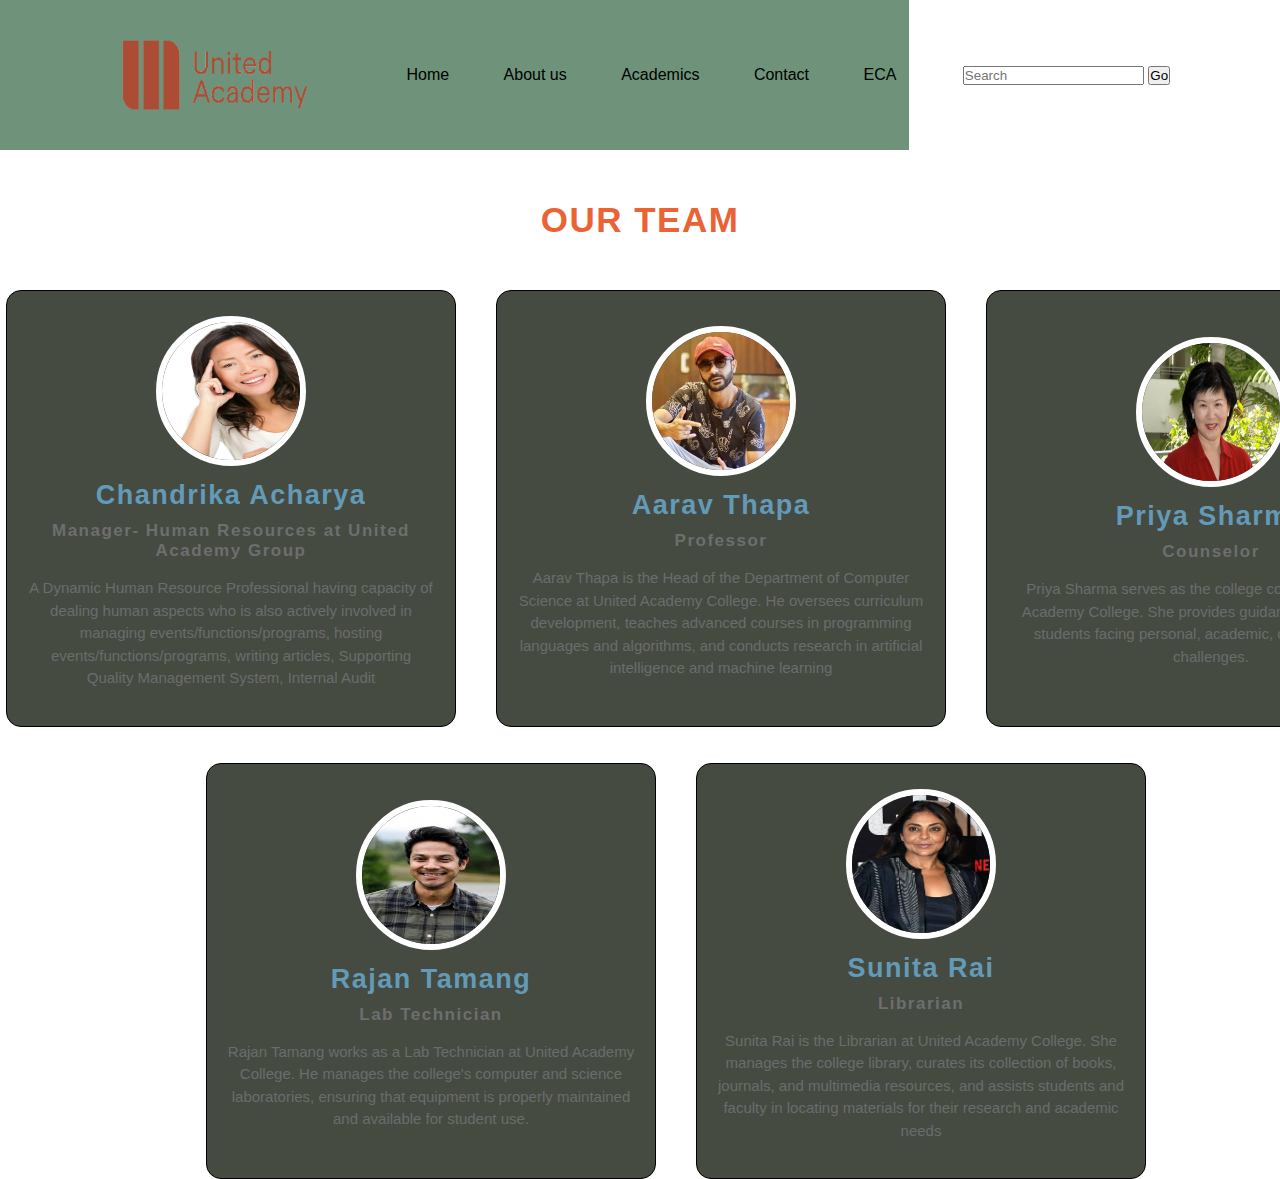
<file: IT FINAL WEBSITE/anu/anu_project/html/Aboutus.html>
<!DOCTYPE html>
<html>

<head>
	<meta charset="utf-8">
	<meta name="viewport" content="width=device-width, initial-scale=1">

	<!--custom css link starts-->

	<link rel="stylesheet" type="text/css" href="../css/aboutus.css">

	
	<!--custom css link starts-->

	<title>Team</title>
</head>

<body>
        <!--navbar section starts-->
        <section>
            <div class="colored-div">
                <div class="navbar">
                    <img src="../images/united_academylogo.png" height="150px" width="250px">
                    <ul>
                        <li><a href="../html/index.html">Home</a></li>
                        <li><a href="../html/Aboutus.html">About us </a></li>
                        <li><a href="../html/academics.html">Academics</a></li>
                        <li><a href="../html/contact.html">Contact</a></li>
                        <li><a href="../html/ECA.html">ECA</a></li>
                        
                    </ul>
                    <form>
                        <input type="text" placeholder="Search">
                        <button type="submit">Go</button>
                    </form>

                   
                </div>
            </div>
        </section>   
       <!--navbar sectoion ends here-->

		<!--card for Chandrika Acharya starts-->

		<div class="team-section">
			<div class="container">
				<div class="row">
					<div class="title">
						<h1>Our Team</h1>
					</div>
				</div>
				<div class="team-card">
					<div class="card">
						<div class="image-section">
							<img src="../images/imageG.jpg">
						</div>
						<div class="content">
							<h3>Chandrika Acharya</h3>
							<h4>Manager- Human Resources at United Academy Group</h4>
							<p>A Dynamic Human Resource Professional having capacity of dealing human aspects who is also actively involved in managing events/functions/programs, hosting events/functions/programs, writing articles, Supporting Quality Management System, Internal Audit</p>
							
						</div>
					</div>

					<!--card for Chandrika Acharya ends-->

					<!--card for Aarav Thapastarts-->

					<div class="card">
						<div class="image-section">
							<img src="../images/imageB.jpg">
						</div>
						<div class="content">
							<h3> Aarav Thapa</h3>
							<h4>Professor</h4>
							<p>Aarav Thapa is the Head of the Department of Computer Science at United Academy College. He oversees curriculum development, teaches advanced courses in programming languages and algorithms, and conducts research in artificial intelligence and machine learning</p>
							
						</div>
					</div>

					<!--card for Aarav Thapastarts-->

					<!--card for Priya Sharma starts-->

					<div class="card">
						<div class="image-section">
							<img src="../images/imageG2.jpg">
						</div>
						<div class="content">
							<h3>Priya Sharma</h3>
							<h4>Counselor</h4>
							<p> Priya Sharma serves as the college counselor at United Academy College. She provides guidance and support to students facing personal, academic, or career-related challenges.</p>
						</div>
					</div>
				</div>

				<!--card for Priya Sharma ends-->

				<br><br>
				<!--card for Rajan Tamang starts-->
				<div class="teamCard2">
					<div class="card">
						<div class="image-section">
							<img src="../images/imageB2.jpeg">
						</div>
						<div class="content">
							<h3>Rajan Tamang</h3>
							<h4>Lab Technician</h4>
							<p>Rajan Tamang works as a Lab Technician at United Academy College. He manages the college's computer and science laboratories, ensuring that equipment is properly maintained and available for student use. </p>
							
						</div>
					</div>

					<!--card for Rajan Tamang ends-->

					<!--card for Sunita Raistarts-->
					<div class="card">
						<div class="image-section">
							<img src="../images/imageG3.jpg">
						</div>
						<div class="content">
							<h3>Sunita Rai</h3>
							<h4>Librarian</h4>
							<p>Sunita Rai is the Librarian at United Academy College. She manages the college library, curates its collection of books, journals, and multimedia resources, and assists students and faculty in locating materials for their research and academic needs</p>
							
						</div>
					</div>
				</div>
			</div>
		</div>
		<!--card for Sunita Rai ends-->

</body>

</html>
</file>
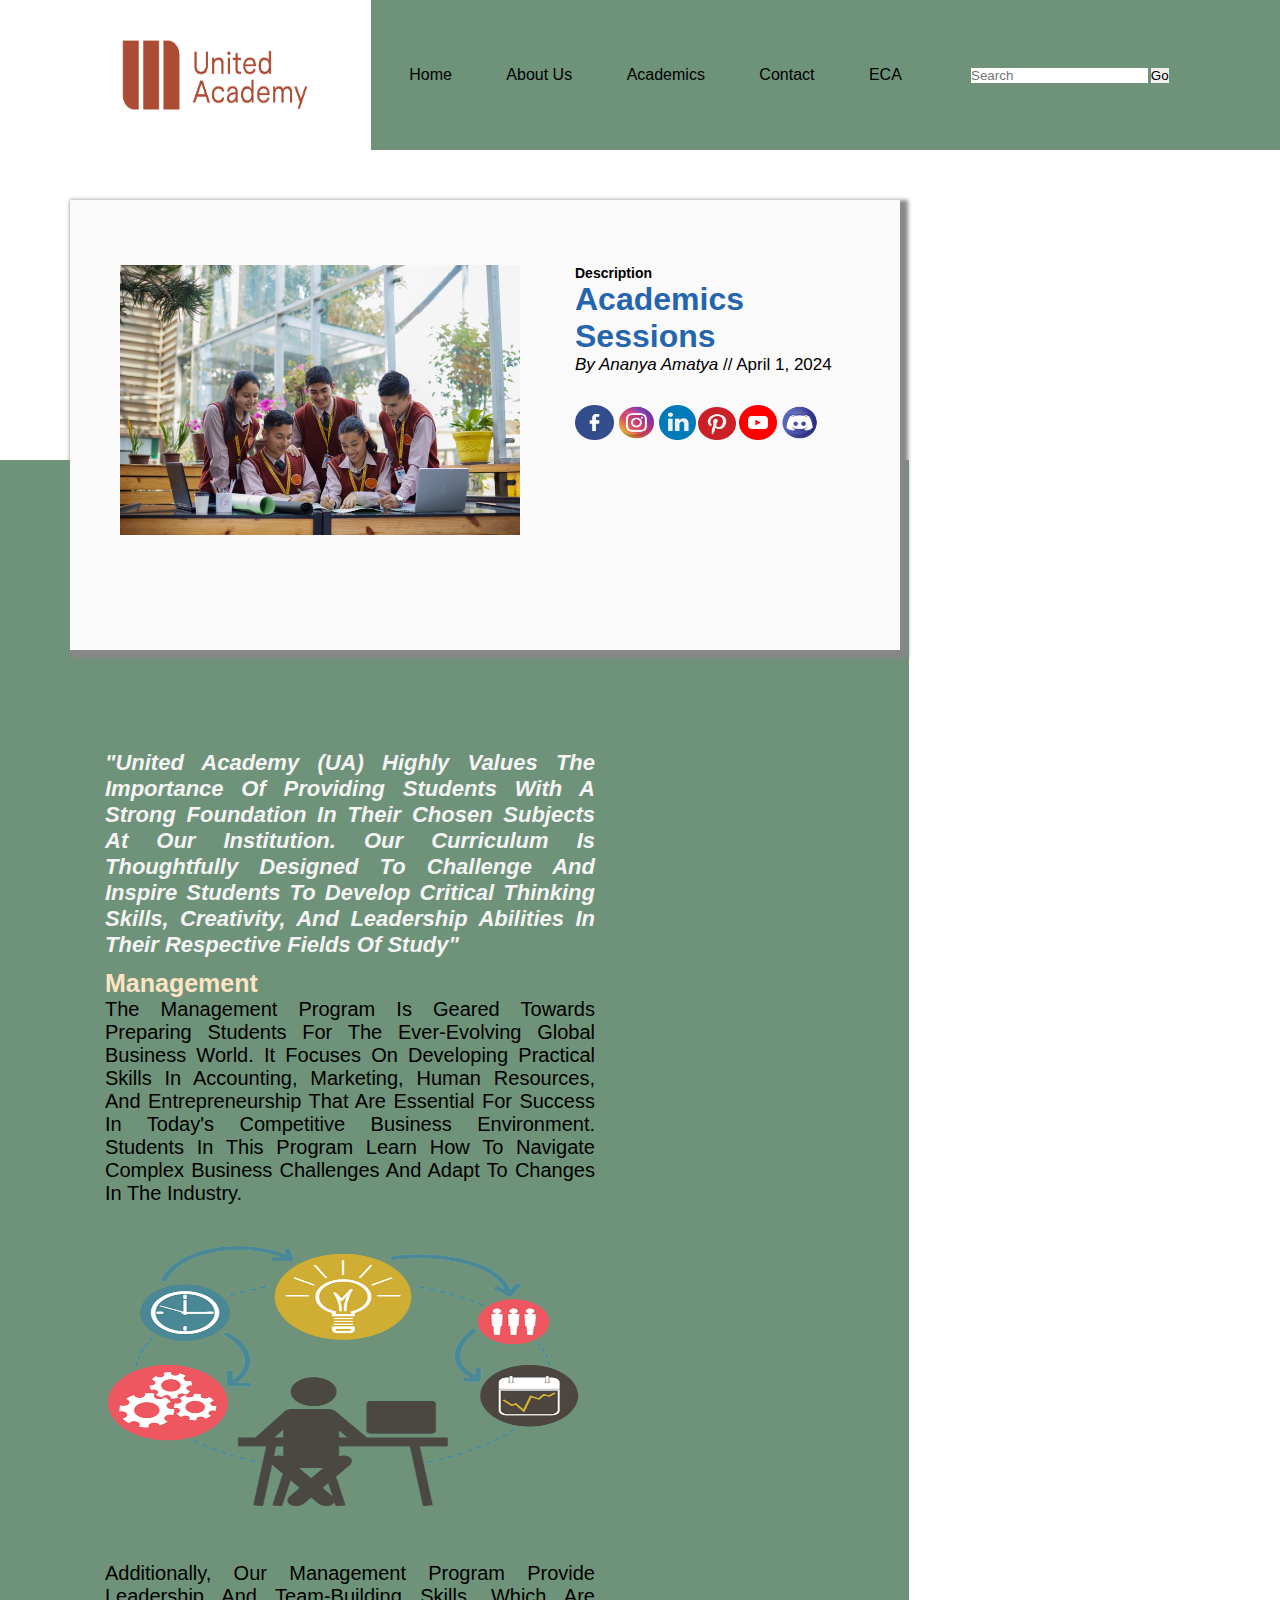
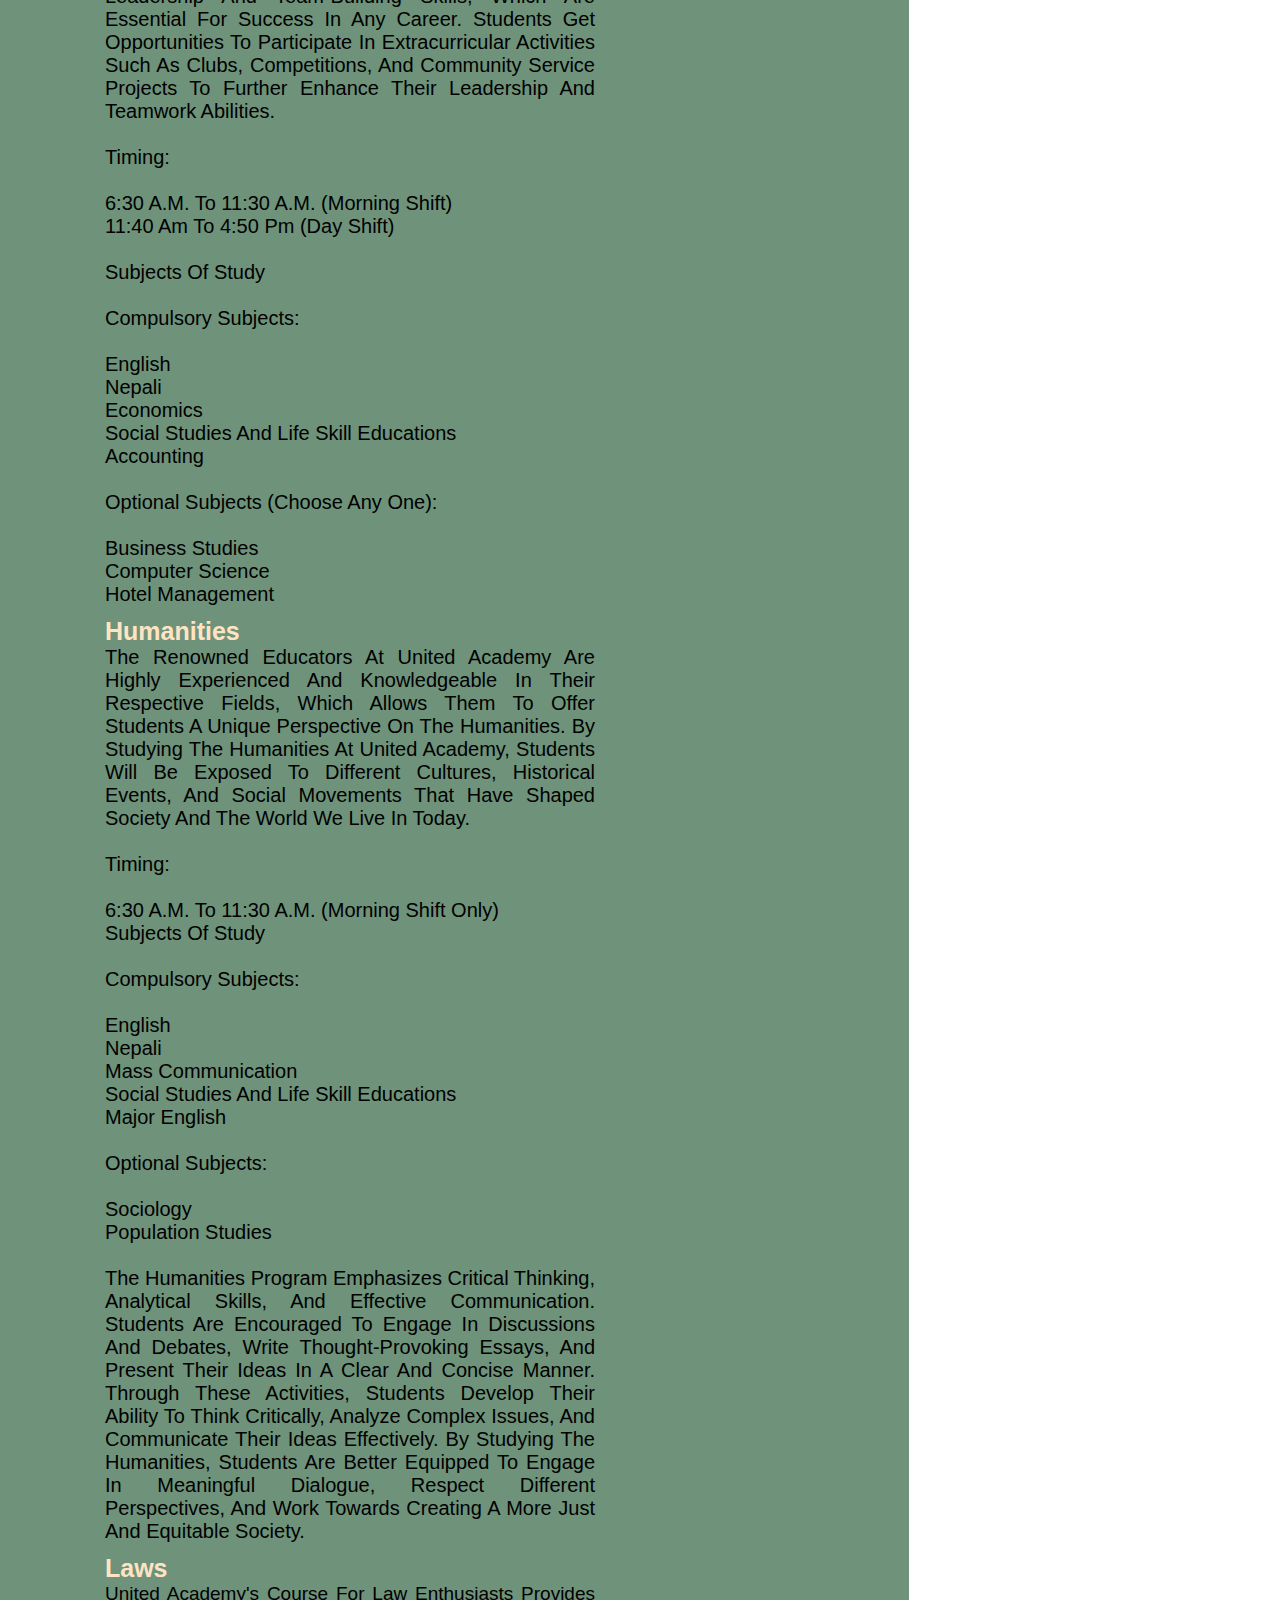
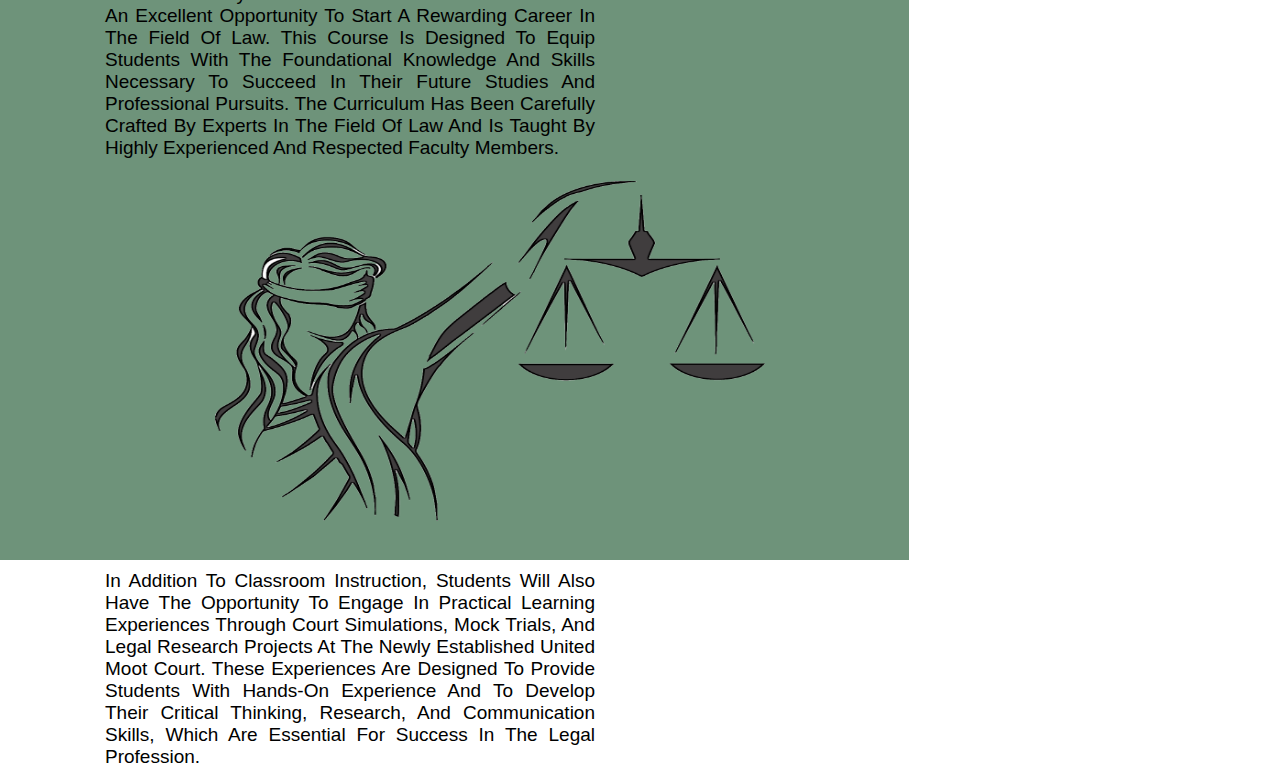
<file: IT FINAL WEBSITE/anu/anu_project/html/academics.html>
<!DOCTYPE html>
<html>

<head>
    <title>Academics</title>

	<!--custom css link starts-->
    <link rel="stylesheet" type="text/css" href="../css/academics.css">
	<!--custom css link ends-->

    <meta charset="utf-8">
    <meta name="description" content="Online Ecommerce Website">
    <meta name="keywords" content="HTML, CSS, JS">
    <meta name="author">

<body>
        <!--navbar section starts-->
        <section>
            <div class="colored-div">
                <div class="navbar">
                    <img src="../images/united_academylogo.png" height="150px" width="250px">
                    <ul>
                        <li><a href="../html/index.html">Home</a></li>
                        <li><a href="../html/Aboutus.html">About us </a></li>
                        <li><a href="../html/academics.html">Academics</a></li>
                        <li><a href="../html/contact.html">Contact</a></li>
                        <li><a href="../html/ECA.html">ECA</a></li>
                        
                    </ul>
                    <form>
                        <input type="text" placeholder="Search">
                        <button type="submit">Go</button>
                    </form>

                   
                </div>
            </div>
        </section>   
       <!--navbar sectoion ends here-->

                <!--poster section starts-->

                <div class="poster">
                    <img src="../images/uacover.jpg" height="270px" ; width="400px" ;
                        style="margin-left: 50px; margin-top: 65px; float: left; position: absolute;">
                    <h5 style="padding-top: 65px; padding-left: 505px; font-size: 14px;"> Description </h5>
                    <h1 style="padding-left: 505px; font-size: 32px; color: #2565ae; padding-right: 20px;">Academics
                         <br>Sessions</h1>
                    <i>
                        <p style="padding-left: 505px; font-size: 17px;"> By Ananya Amatya
                    </i>// April 1, 2024</p>


                    <div class="share">
                        <a href="https://facebook.com/"><img src="../images/facebook.png" height="35px"
                                width="39px"></a>
                        <a href="https://www.instagram.com/"><img src="../images/insta.png" height="35px" ;
                                width="39px"></a>
                        <a href="https://www.linkedin.com/"><img src="../images/linkedin.png" height="35px" ;
                                width="37px"></a>
                        <a href="https://pinterest.com/"><img src="../images/pinter.png" height="33px" width="38px"></a>
                        <a href="https://youtube.com/"><img src="../images/youtube.png" height="35px" width="38px"></a>
                        <a href="https://discord.com/"><img src="../images/discord.png" height="35px" width="38px"></a>
                    </div>

                </div>
                <div class="leftdiv">
                    <div class="article">
                        <b><i>
                                <p
                                    style=" font-size: 22px; text-align: justify; color: #f5f4f4; padding-right: 30px; padding-left: 30px;">
                                    "United Academy (UA) highly values the importance of providing students with a strong foundation in their chosen subjects at our institution. Our curriculum is thoughtfully designed to challenge and inspire students to develop critical thinking skills, creativity, and leadership abilities in their respective fields of study"
                            </i> </b></p><br>


                        <h2 style="padding-left: 30px; font-size: 25px; color: bisque;"> Management</h2>
                        <p style="padding-left: 30px; padding-right: 30px; font-size: 20px; text-align:justify;">
                            The management program is geared towards preparing students for the ever-evolving global business world. It focuses on developing practical skills in accounting, marketing, human resources, and entrepreneurship that are essential for success in today's competitive business environment. Students in this program learn how to navigate complex business challenges and adapt to changes in the industry.
                        </p><br><br>

                        <center>
                         <img src="../images/management.png" height="300px" width="500px">
                        </center>
                        

                        <br><br><br>

                        <p style=" padding-left: 30px; padding-right: 30px;font-size: 20px; text-align:justify; ">
                            Additionally, our management program provide leadership and team-building skills, which are essential for success in any career. Students get opportunities to participate in extracurricular activities such as clubs, competitions, and community service projects to further enhance their leadership and teamwork abilities. 
                            <br><br>
                            Timing:
                            <br><br>
                            6:30 a.m. to 11:30 a.m. (morning shift)<br>
                            11:40 am to 4:50 pm (day shift)<br><br>

                            Subjects of Study<br><br>
                            
                            Compulsory Subjects:<br><br>
                            
                                English<br>
                                Nepali<br>
                                Economics<br>
                                Social Studies and Life Skill Educations<br>
                                Accounting <br><br>
                            
                            Optional Subjects (choose any one):<br><br>
                            
                                Business Studies<br>
                                Computer Science<br>
                                Hotel Management</p><br>
                            
                        <h2 style="padding-left: 30px; font-size: 25px; color: bisque;"> Humanities
                        </h2>

                        <p style="padding-left: 30px; padding-right: 30px; font-size: 20px; text-align:justify;">
                            The renowned educators at United Academy are highly experienced and knowledgeable in their respective fields, which allows them to offer students a unique perspective on the humanities. By studying the humanities at United Academy, students will be exposed to different cultures, historical events, and social movements that have shaped society and the world we live in today.<br><br>

                            Timing:<br><br>

                            6:30 a.m. to 11:30 a.m. (morning shift only)<br>
                            Subjects of Study<br><br>

                            Compulsory Subjects:<br><br>

                                English<br>
                                Nepali<br>
                                Mass Communication<br>
                                Social Studies and Life Skill Educations<br>
                                Major English <br><br>

                            Optional Subjects:<br><br>

                                Sociology<br>
                                Population Studies<br><br>
                            The humanities program emphasizes critical thinking, analytical skills, and effective communication. Students are encouraged to engage in discussions and debates, write thought-provoking essays, and present their ideas in a clear and concise manner. Through these activities, students develop their ability to think critically, analyze complex issues, and communicate their ideas effectively. By studying the humanities, students are better equipped to engage in meaningful dialogue, respect different perspectives, and work towards creating a more just and equitable society.



                        </p><br>

                        <h2 style="padding-left: 30px; font-size: 25px;color: bisque;"> Laws
                        </h2>

                        <p style="padding-left: 30px; padding-right: 30px; font-size: 19px; text-align:justify;">United Academy's course for law enthusiasts provides an excellent opportunity to start a rewarding career in the field of law. This course is designed to equip students with the foundational knowledge and skills necessary to succeed in their future studies and professional pursuits. The curriculum has been carefully crafted by experts in the field of law and is taught by highly experienced and respected faculty members.<br><br>
                            <img src="../images/law.png" height="340px" ; width="550px" style="margin-left: 110px;">
                            <br><br><br>

                            In addition to classroom instruction, students will also have the opportunity to engage in practical learning experiences through court simulations, mock trials, and legal research projects at the newly established United Moot Court. These experiences are designed to provide students with hands-on experience and to develop their critical thinking, research, and communication skills, which are essential for success in the legal profession.
                        </p><br>


                            
                            

                          

                    </div>
                </div>
            </div>
     
                

</body>
</file>
<file: IT FINAL WEBSITE/anu/anu_project/css/aboutus.css>
* {
	margin: 0px;
	padding: 0px;
	box-sizing: border-box;
	font-family: sans-serif;
}

.navbar {

	margin-top: 0px;

	display: flex;
	background: linear-gradient(to right, #6e937a 71%, white 29%);
	align-items: center;

	position: sticky;
}

.navbar img {
	margin-left: 90px;
}

ul {

	flex: 0.85;
	text-align: center;
	font-size: 16px;
}

ul li {
	display: inline-block;
	list-style: none;
	margin: 0 15px;
}

ul li a {
	text-decoration: none;
	color: black;
	padding: 0 10px;
	position: relative;
}

ul img {
	margin-left: 500px;
}

ul li a::after {
	content: '';
	width: 0;
	height: 10px;
	background: #B2AC88;
	position: absolute;
	left: 50%;
	transform: translate(-50%);
	bottom: -30px;
	transition: 0.5s;
}

ul li a:hover {
	color: #B2AC88;
}

ul li a:hover::after {
	width: 100%;
}

.navbar-icons img {
	height: 25px;
	margin-left: 40px;
	cursor: pointer;
}

.navbar-icons {
	margin-left: 0px;
}

.team-section {
	width: 100%;
}

.team-section .container {
	width: 60%;
	margin: auto;
}

.team-section .container .row {
	width: 80%;
	margin: auto;
}

.team-section .container .row .title {
	text-align: center;
	margin-top: 50px;
}

.team-section .container .row .title h1 {
	font-size: 35px;
	text-transform: uppercase;
	letter-spacing: 1.5px;
	color: #eb6234;
}

.team-section .container .row .title p {
	font-size: 18px;
	font-family: sans-serif;
	margin: 30px 0px;
	color: #a3a3a3;
}

.team-card {
	width: 100%;
	display: grid;
	grid-template-columns: repeat(3, 1fr);
	grid-gap: 40px;
	margin-top: 50px;
	margin-left: -250px;
}

.team-card .card {
	width: 450px;
	padding-top: 25px;
	background-color: rgb(69, 75, 65);
	border-radius: 15px;
	transition: transform .2s;
	border: 1px solid;
	border-color: black;
}

.team-card .card:hover {
	-ms-transform: scale(1.5);
	-webkit-transform: scale(1.5);
	transform: scale(1.1);
}

.teamCard2 {
	display: grid;
	width: 100%;
	display: grid;
	grid-template-columns: repeat(3, 1fr);
	grid-gap: 40px;
	margin: 0 19% 0 19%;
	margin-left: -50px;

}

.teamCard2 .card {
	width: 450px;
	padding-top: 25px;
	background-color: rgb(69, 75, 65);
	border-radius: 15px;
	transition: transform .2s;
	border: 1px solid;
	border-color: black;
}

.teamCard2 .card:hover {
	-ms-transform: scale(1.5);
	-webkit-transform: scale(1.5);
	transform: scale(1.1);
}

.card {
	width: 100%;
	height: auto;
	background-color: #fafafa;
	display: flex;
	justify-content: center;
	align-items: center;
	flex-direction: column;
	padding: 20px;
	cursor: pointer;
}

.card:hover {
	background-color: #150d0d;
	transition: 0.3s;
}

.card .image-section img {
	height: 150px;
	width: 150px;
	border-radius: 50%;
	border: 6px solid #fff;
}

.card .content {
	width: 100%;
	text-align: center;
}

.card .content h3 {
	font-size: 27px;
	margin-top: 10px;
	letter-spacing: 1.5px;
	color: #639ab8;
}

.card .content h4 {
	font-size: 17px;
	margin-top: 10px;
	letter-spacing: 1.5px;
	color: #6e6e6e;
}

.card .content p {
	font-size: 15px;
	margin: 16px 0px;
	line-height: 1.5;
	color: #6c6c6c;

}

.uss h1 {
    font-size: 40px;
    margin-top: 50px;
    margin-bottom: 50px;

}


.footer .box-container {

    margin-top: 100px;
    margin-left: 0px;
    display: flex;

    flex-wrap: wrap;

    gap: 1.5rem;

}



.footer .box-container .box {

    flex: 1 1 25rem;

}



.footer .box-container .box h3 {

    color: #333;

    font-size: 2.5rem;

    padding: 1rem 0;

}



.footer .box-container .box a {

    display: block;

    color: #666;

    font-size: 1.5rem;

    padding: 1rem 0;

}



.footer .box-container .box a:hover {

    color: var(--green);

    text-decoration: underline;

}



.footer .box-container .box img {

    margin-top: 1rem;

}



.footer .credit {

    text-align: center;

    padding: 1.5rem;

    margin-top: 1.5rem;

    padding-top: 2.5rem;

    font-size: 2rem;

    color: #333;

    border-top: .1rem solid rgba(0, 0, 0, .1);

    padding-bottom: 9rem;

}



.footer .credit span {

    color: var(--green);

}
</file>
<file: IT FINAL WEBSITE/anu/anu_project/css/academics.css>
:root {

    --green:#a4632e;

}



* {

    margin: 0;

    padding: 0;

    box-sizing: border-box;

    font-family: Verdana, Geneva, Tahoma, sans-serif;

    outline: none;

    border: none;

    text-decoration: none;

    text-transform: capitalize;

    transition: .2s linear;

}

html {

    font-size: 62.5%;

    scroll-behavior: smooth;

    scroll-padding-top: 100rem;

    overflow-x: hidden;
}

.navbar {

    margin-top: 0px;

    display: flex;

    align-items: center;
}

.navbar img {
    margin-left: 90px;
}

ul {

    flex: 0.85;
    text-align: center;
    font-size: 16px;
}

ul li {
    display: inline-block;
    list-style: none;
    margin: 0 15px;
}

ul li a {
    text-decoration: none;
    color: black;
    padding: 0 10px;
    position: relative;
}

ul li a::after {
    content: '';
    width: 0;
    height: 10px;
    background: #B2AC88;
    position: absolute;
    left: 50%;
    transform: translate(-50%);
    bottom: -30px;
    transition: 0.5s;
}

ul li a:hover {
    color: #B2AC88;
}

ul li a:hover::after {
    width: 100%;
}

ul img {
    margin-left: 500px;
}

.navbar-icons img {
    height: 25px;
    margin-left: 40px;
    cursor: pointer;
}

.navbar-icons {
    margin-left: 0px;
}

.article {
	margin-top: 1000px;
}

.banner_img {
	width: 100%;
}

.colored-div {
	box-sizing: border-box;
	margin: 0;
	padding: 0;
	background: linear-gradient(to left, #6e937a 71%, white 29%);
}

.ads {
	margin-top: -150px;
}

.poster {

	margin-left: 70px;
	margin-right: 200px;
	margin-top: 50px;
	height: 450px;
	background-color: #fafafa;
	position: absolute;
	width: 830px;
	z-index: 4;
	box-shadow: 4px 4px 4px 4px #888888;
}

.leftdiv {
	margin-top: 310px;
	padding-left: 70px;
	padding-right: 80px;
	width: 100%;
	background: linear-gradient(to right, #6e937a 71%, white 29%);
	position: absolute;
	z-index: 2;
	height: 3300px;
}

.article {
	margin-top: 290px;
	margin-right: 575px;
	margin-left: 5px;
}

.share {
	margin-left: 505px;
	margin-top: 30px;

}

.trending {
	margin-left: 1010px;
	margin-top: 100px;
	float: right;
	position: absolute;
	z-index: 4;
	width: 320px;
	background: #fafafa;
	padding: 10px;
}

.top {
	background-color: #3c99dc;
	width: 320px;
	height: 40px;
	margin-top: 30px;
}

.ads {
	margin-left: 1020px;
	margin-top: 975px;
	position: absolute;
	z-index: 3;

}

.related {
	margin-left: 1020px;
	margin-top: 1580px;
	float: right;
	position: absolute;
	z-index: 4;
	background: #fafafa;
}

.top2 {
	margin-top: 10px;
	background-color: #3c99dc;
	width: 300px;
	height: 40px;
}

.footer .box-container {

	display: flex;

	flex-wrap: wrap;

	gap: 1.5rem;

}



.footer .box-container .box {

	flex: 1 1 25rem;

}



.footer .box-container .box h3 {

	color: #333;

	font-size: 2.5rem;

	padding: 1rem 0;

}



.footer .box-container .box a {

	display: block;

	color: #666;

	font-size: 1.5rem;

	padding: 1rem 0;

}



.footer .box-container .box a:hover {

	color: var(--pink);

	text-decoration: underline;

}



.footer .box-container .box img {

	margin-top: 1rem;

}



.footer .credit {

	text-align: center;

	padding: 1.5rem;

	margin-top: 1.5rem;

	padding-top: 2.5rem;

	font-size: 2rem;

	color: #333;

	border-top: .1rem solid rgba(0, 0, 0, .1);

	padding-bottom: 9rem;

}



.footer .credit span {

	color: var(--pink);

}

/*	css for read button*/

.Read {
	background-color: #ADD8E6;
}
</file>
